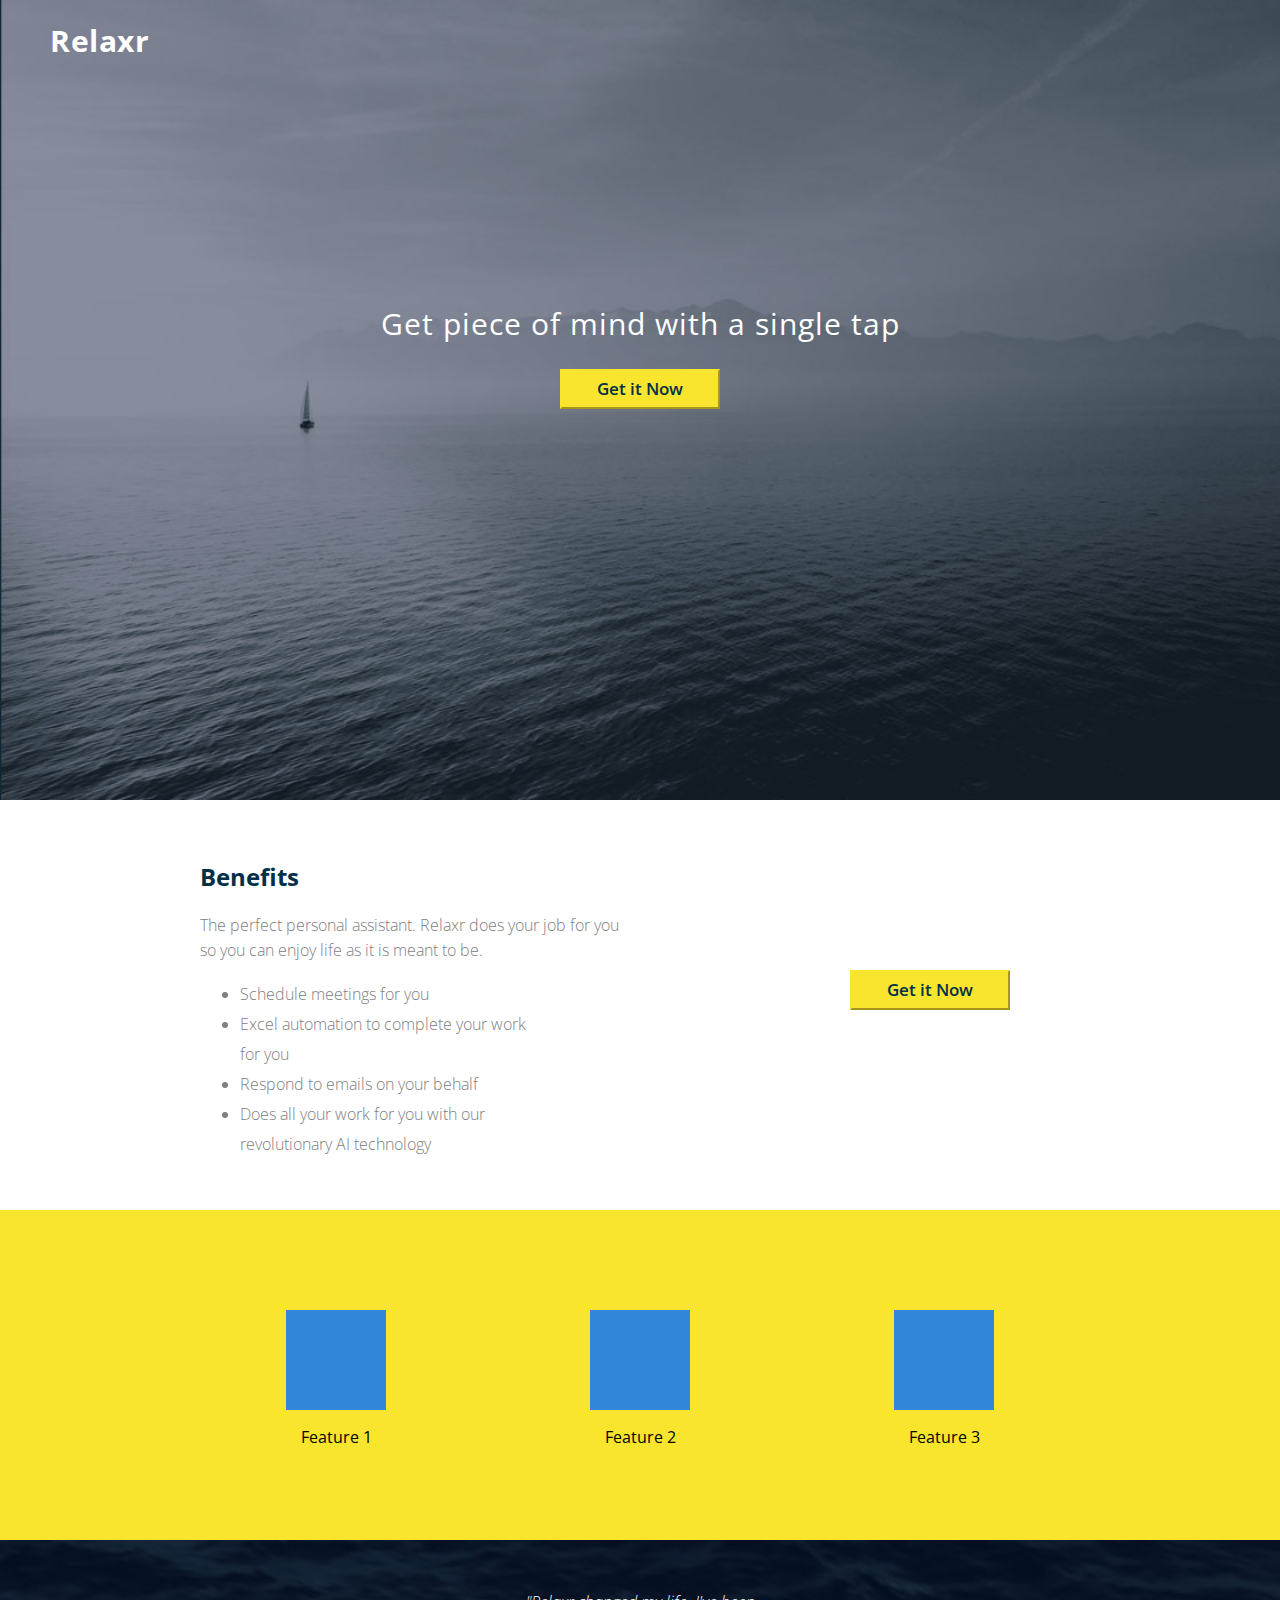
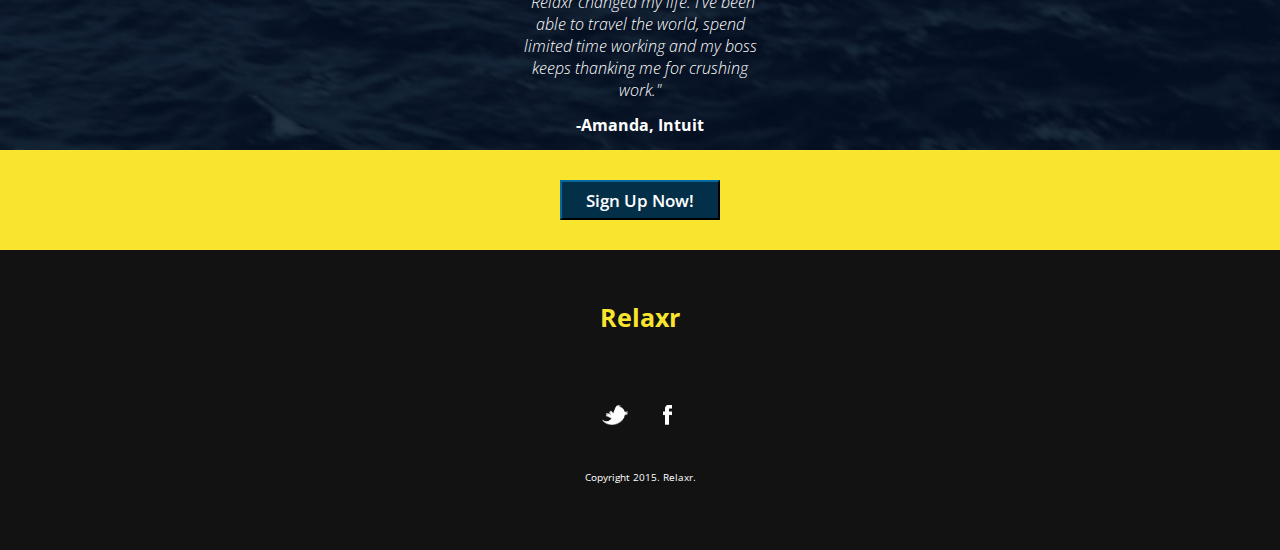
<file: Homework_02/index.html>
<!DOCTYPE html>
<html>
  <head>
    <meta charset="utf-8">
    <title>Relaxr</title>
    <link href = "main.css" rel="stylesheet">
    <link href = "normalize.css" rel="stylsheet">
    <link href= "https://fonts.googleapis.com/css?family=Open+Sans:300,400,600,800" rel="stylesheet">
  </head>
  <body>
    <header>

      <div class = "logo">
        <h2 class = "relaxr_logo">relaxr</h2>
      </div>

      <div class = "logo_info">
        <h2 class = "piece">Get piece of mind with a single tap</h2>
        <button class = "get_it_now">Get it Now</button>
      </div>

    </header>

    <section class = "benefits_section">
      <div class = "benefits_box">
        <h2>Benefits</h2>
        <p class = "benefits_text">The perfect personal assistant. Relaxr does your job for you so you can enjoy life as it is meant to be.</p>
          <ul>
            <li>Schedule meetings for you</li>
            <li>Excel automation to complete your work for you</li>
            <li>Respond to emails on your behalf</li>
            <li>Does all your work for you with our revolutionary AI technology</li>
          </ul>
      </div>

      <div class = "second_button">
        <button class = "get_it_now" >Get it Now</button>
      </div>
    </section>

    <section class="container clearfix">
      <div class = "element"></div>
      <div class = "element"></div>
    </section>

    <section class = "testimonials">
      <div class = "box_section_one">
        <div class = "box_one"></div>
        <p>Feature 1</p>
      </div>

      <div class = "box_section_two">
        <div class = "box_two"></div>
        <p>Feature 2</p>
      </div>

      <div class = "box_section_three">
        <div class = "box_three"></div>
        <p>Feature 3</p>
      </div>
    </section>

    <section class = "container clearfix">
      <div class = "element"></div>
      <div class = "element"></div>
    </section>

    <section class = "amanda_section">
      <p class = "quote">"Relaxr changed my life. I've been able to travel the world, spend limited time working and my boss keeps thanking me for crushing work."</p>
      <h4>-Amanda, Intuit</h4>
    </section>

    <section class = "container clearfix">
      <div class = "element"></div>
      <div class = "element"></div>
    </section>

<section class = "last_button_section">
    <div class = "final_button">
      <button class = "sign_up_now">Sign Up Now!</button>
    </div>
</section>

<section class = "contact_info">
    <h2 class = "relaxr_logo_yellow">relaxr</h2>
      <div class = "social_media_buttons">
        <div class = "twitter" > <a href = "#"><img src = "twitter.png" alt = "Twitter Link"></a> </div>
        <div class = "fb"> <a href = "#"><img src = "facebook.png" alt = "Facebook Link"></a> </div>
      </div>
    <p class = "copyright">Copyright 2015. Relaxr.</p>
</section>

  </body>
</html>
</file>
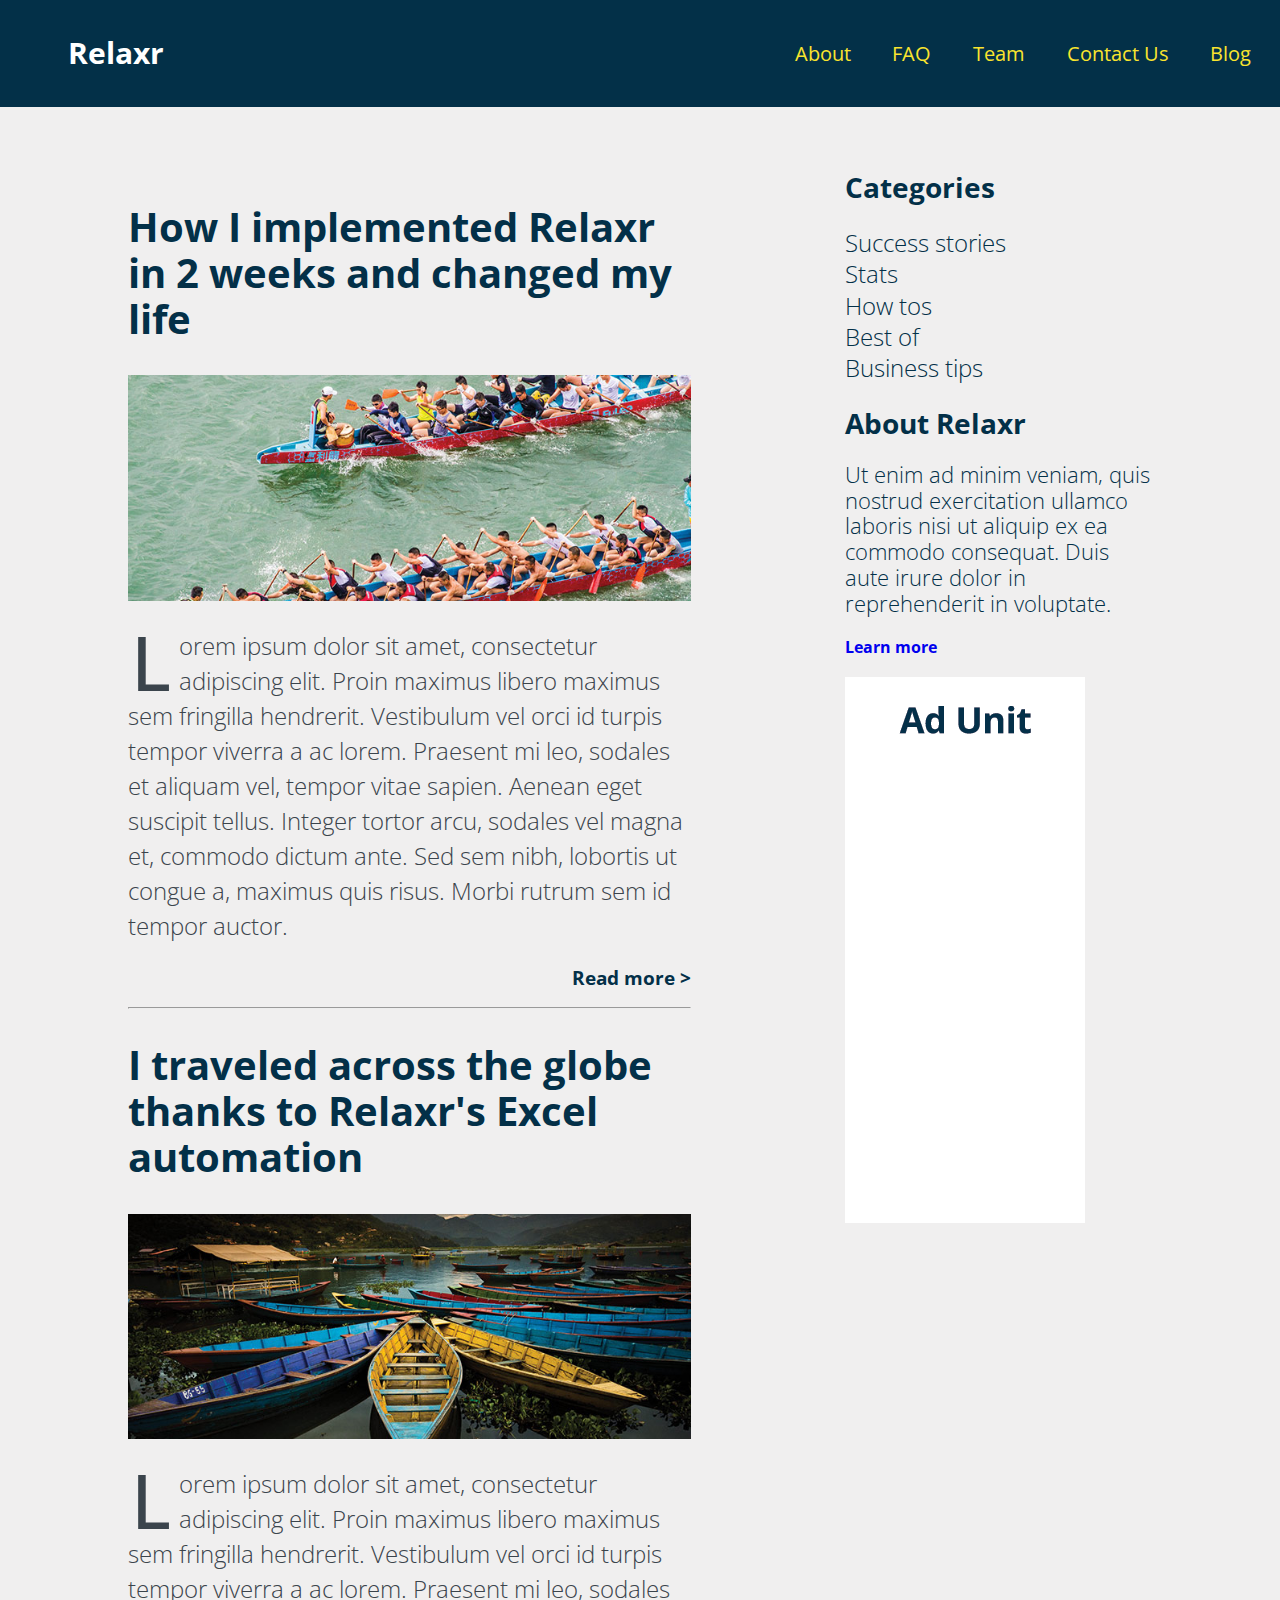
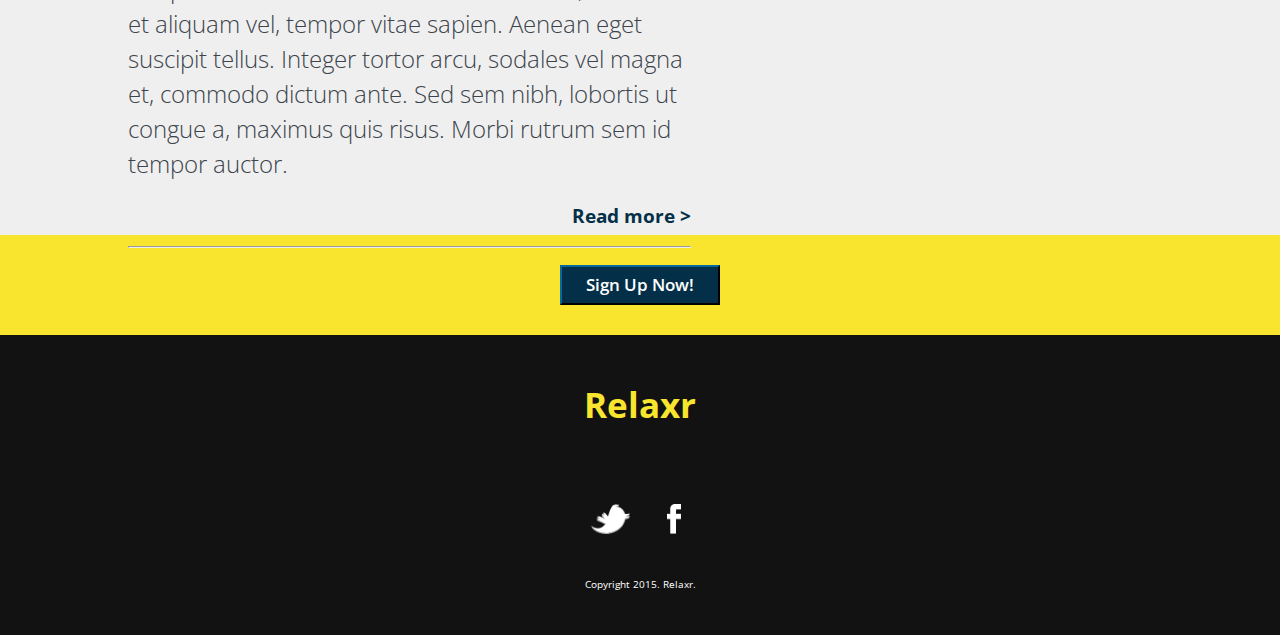
<file: Relaxr2/index.html>
<!DOCTYPE html>
<html>
  <head>
    <meta charset="utf-8">
    <title>Relaxr | Blog</title>
    <link href="css/normalize.css" rel="stylesheet">
    <!--bootstrap cdn-->
    <script src="https://code.jquery.com/jquery-3.2.1.min.js"></script>
    <link href="css/main.css" rel="stylesheet">
    <link href="css/normalize.css" rel="stylesheet">
    <link href="https://fonts.googleapis.com/css?family=Open+Sans:300,400,700" rel="stylesheet">
  </head>

  <body>
    <!--header container-->
    <nav class="site-nav">
          <div class="menu-toggle">
            <div class="hamburger"></div>
          </div>
          <h1 class="logo">Relaxr</h1>
            <ul class="menu desktop">
                <li><a href="#">About</a></li>
                <li><a href="#">FAQ</a></li>
                <li><a href="#">Team</a></li>
                <li><a href="#">Contact Us</a></li>
                <li><a href="#">Blog</a></li>
            </ul>
    </nav>

  <article class="content">
      <section class="column1">
        <h2 class="blog-title">How I implemented Relaxr in 2 weeks and changed my life</h2>
          <img src="images/blog_photo1.jpg">
            <p><span class="firstcharacter">L</span>orem ipsum dolor sit amet, consectetur adipiscing elit. Proin maximus libero maximus sem fringilla hendrerit. Vestibulum vel orci id turpis tempor viverra a ac lorem. Praesent mi leo, sodales et aliquam vel, tempor vitae sapien. Aenean eget suscipit tellus. Integer tortor arcu, sodales vel magna et, commodo dictum ante. Sed sem nibh, lobortis ut congue a, maximus quis risus. Morbi rutrum sem id tempor auctor.</p>
            <h3 class="next-tag"><a href="#">Read more ></a></h3>
          <hr>
            <h2 class="blog-title">I traveled across the globe thanks to Relaxr's Excel automation</h2>
              <img src="images/blog_photo2.jpg">
                <p><span class="firstcharacter">L</span>orem ipsum dolor sit amet, consectetur adipiscing elit. Proin maximus libero maximus sem fringilla hendrerit. Vestibulum vel orci id turpis tempor viverra a ac lorem. Praesent mi leo, sodales et aliquam vel, tempor vitae sapien. Aenean eget suscipit tellus. Integer tortor arcu, sodales vel magna et, commodo dictum ante. Sed sem nibh, lobortis ut congue a, maximus quis risus. Morbi rutrum sem id tempor auctor.</p>
                <h3 class="next-tag"><a href="#">Read more ></a></h3>
          <hr>
        </section>
  <section class="column2">
        <h3>Categories</h3>
          <ul class="column2-list">
            <li><a href="#">Success stories</a></li>
            <li><a href="#">Stats</a></li>
            <li><a href="#">How tos</a></li>
            <li><a href="#">Best of</a></li>
            <li><a href="#">Business tips</a></li>
          </ul>
        <h3>About Relaxr</h3>
          <p> Ut enim ad minim veniam, quis nostrud exercitation ullamco laboris nisi ut aliquip ex ea commodo consequat. Duis aute irure dolor in reprehenderit in voluptate.</p>
            <h4 class="learn-ex" id="learning"><a href="#">Learn more</a></h4>
            <img src="images/ad-unit.png">
        </section>
  </article>

  <footer>
    <section class = "last_button_section">
        <div class = "final_button">
          <button class = "sign_up_now">Sign Up Now!</button>
        </div>
    </section>

    <section class = "contact_info">
          <h2 class = "relaxr_logo_yellow">relaxr</h2>
            <div class = "social_media_buttons">
              <div class = "twitter"> <a href = "#"><img src = "images/twitter.png" alt = "Twitter Link"></a> </div>
              <div class = "fb"> <a href = "#"><img src = "images/facebook.png" alt = "Facebook Link"></a> </div>
            </div>
          <p class="copyright">Copyright 2015. Relaxr.</p>
      </section>
  </footer>

  <script src="js/script.js"></script>
  </body>
</html>
</file>
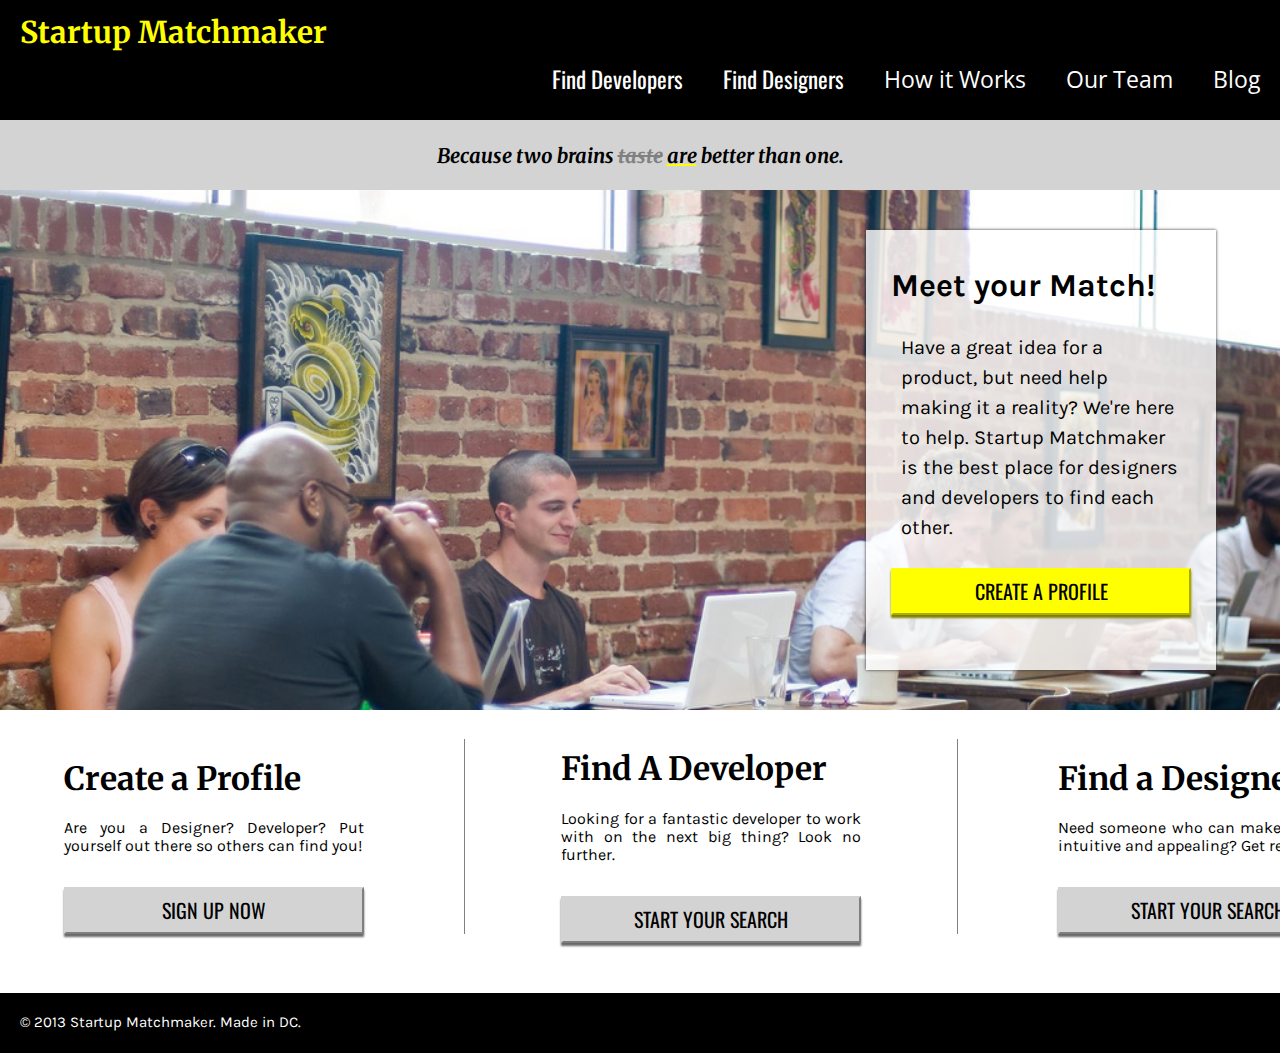
<file: Startup-Matchmaker/index.html>
<!DOCTYPE html>
<html class="no-js" lang="en">
    <head>
        <meta charset="utf-8">
        <meta http-equiv="x-ua-compatible" content="ie=edge">
        <title>Startup Matchmaker</title>
        <link href="main.css" rel="stylesheet">
        <link href="normalize.css" rel="stylesheet">
        <meta name="viewport" content="width=device-width, initial-scale=1">
        <link href="https://fonts.googleapis.com/css?family=Merriweather:400,700,700i|Open+Sans" rel="stylesheet">
        <link href="https://fonts.googleapis.com/css?family=Karla:400,700" rel="stylesheet">
        <link href="https://fonts.googleapis.com/css?family=Oswald:600,700" rel="stylesheet">
        <meta name="matchmaker for developers" content="Startup Matchmaker">
    </head>
    
    <body>
      <header>
        <a href ="#"><h1 class="logo">Startup Matchmaker</h1></a>
        <ul class="navigation_bar">
         <a href ="#"><li class="nav find_developers">Find Developers</li></a>    <!--has different font-->
          <a href ="#"><li class="nav find_designers">Find Designers</li></a>    <!--has different font-->
          <a href ="#"><li class="nav how_it_works">How it Works</li></a>   
          <a href ="#"><li class="nav our_team">Our Team</li></a>
          <a href ="#"><li class="nav blog">Blog</li></a>
        </ul>
      </header>

      <hr>   <!-- yellow line across page, should be really thin -->

      <section class="quote">
        <p class="brains">Because two brains <del>taste</del> <u>are</u> better than one.</p>
      </section>


      <section class="match">
        <div class="match_box">
          <h1>Meet your Match!</h1>
          <p class="profile_description">Have a great idea for a product, but need help making it a reality? We're here to help. Startup Matchmaker is the best place for designers and developers to find each other.</p>
          <a href="#"><button class="yellow_profile">CREATE A PROFILE</button></a>
        </div>
      </section>

      <section class="search_area">
          <div class="create">
            <h1 class="create_1">Create a Profile</h1>
            <p>Are you a Designer? Developer? Put yourself out there so others can find you!</p>
            <a href="#"><button class = "grey_button">SIGN UP NOW</button></a>
          </div>
         
            <div class="developer">
              <h1 class="create_2">Find A Developer</h1>
              <p>Looking for a fantastic developer to work with on the next big thing? Look no further.</p>
              <a href="#"><button class = "grey_button">START YOUR SEARCH</button></a>
            </div>
         
            <div class="designer">
              <h1 class="create_3">Find a Designer</h1>
              <p>Need someone who can make a product intuitive and appealing? Get ready.</p>
              <a href="#"><button class = "grey_button">START YOUR SEARCH</button></a>
            </div>  
      </section>

      <footer> <p class="copy">&copy; 2013 Startup Matchmaker. Made in DC.</p> </footer>
    </body>
</html>
</file>
<file: Homework_02/main.css>
html {
  font-family: 'Open Sans', sans-serif;
  margin-left: 0px;
  margin-right: 0px;
}

body {
  margin: 0;
}

header {
  background-image: url(header_bg.jpg);
  background-repeat: no-repeat;
  background-size: cover;
  height: 800px;
  letter-spacing: 0.5px;
  margin: 0;
  width: 100%
}

.logo, .logo_info {
  color: white;
}


.logo_info {
  font-size: 20px;
  text-align: center;
  padding-top: 15%;
}

.relaxr_logo {
  font-family: 'Open Sans', sans-serif;
  font-size: 30px;
  margin-top: 0;
  padding-left: 50px;
  padding-top: 20px;
  text-transform: capitalize;

}

.piece {
  font-weight: 400;
  letter-spacing: 1px;
}


.get_it_now {
  background-color: #f9e42e;
  border-color: #f9e42e;
  color: #033048;
  font-family: 'Open Sans', sans-serif;
  font-weight: 600;
  font-size: 17px;
  height: 40px;
  margin: 0;
  width: 160px;
}

.benefits_section {
  background-color: white;
  color: #033048;
  display: inline-block;
  height: 300px;
  margin: 0;
  padding-left: 200px;
  padding-bottom: 70px;
  padding-top: 40px;

}


.benefits_box {
  float: left;
  margin: 0;
  width: 50%;

}

.benefits_text {
  color: gray;
  font-family: 'Open Sans', sans-serif;
  font-weight: 300;
  line-height: 25px;
}

ul {
  color: gray;
  font-family: 'Open Sans', sans-serif;
  font-weight: 300;
  line-height: 30px;
  margin: 0;
  width: 70%
}

.second_button {
  display: inline-block;
  height: 40px;
  margin: 0;
  padding-left: 25%;
  padding-top: 15%;
  width: 10%;
}

.clearfix:after {
 clear: both;
 content: " ";
 display: block;
 }

.testimonials {
  background-color: #f9e42e;
  height: 330px;
  margin: 0;
  padding-top: 0;
  text-align: center;
  width: 100%;
}

.box_one, .box_two, .box_three {
  background-color: #3186db;
  height: 100px;
  text-align: center;
  width: 100%;
}

.box_section_one, .box_section_two, .box_section_three {
  display: inline-block;
  margin: 0;
  padding: 100px;
  text-align: center;
  width: 100px;
}

.amanda_section {
  background-image: url(testimonial_bg.jpg);
  background-position: center;
  background-size: cover;
  color: white;
  height: 200px;
  padding-bottom: 10px;

}

.quote {
  display: inline-block;
  font-style: italic;
  font-weight: lighter;
  margin: 0;
  padding-left: 40%;
  padding-right: 40%;
  padding-top: 4%;
  text-align: center;
  width: 20%;
}

h4 {
  margin: 0;
  padding: 1%;
  text-align: center;
}


.last_button_section {
    background-color: #f9e42e;
    height: 100px;

}


.final_button {
  background-color: #f9e42e;
  text-align: center;
}

.sign_up_now {
  background-color: #033048;
  border-color: #033048;
  color: white;
  font-family: 'Open Sans', sans-serif;
  font-weight: 600;
  font-size: 17px;
  height: 40px;
  margin: 30px;
  width: 160px;
}

.contact_info {
  background-color: #121212;
  color: white;
  height: 300px;
  text-align: center;
}

.relaxr_logo_yellow {
  color: #f9e42e;
  font-size: 25px;
  margin-top: 0;
  padding: 50px;
  text-transform: capitalize;
}

.social_media_buttons {
  margin: 0;
  text-align: center;
}

.twitter {
    display: inline;
    height: 20px;
    padding-right: 1%;
    width: 20px;
}

.fb {
  display: inline-block;
  height: 20px;
  margin-top: 0;
  padding-left: 1%;
  width: 20px;
}

img {
  height: 20px;
}

.copyright {
  font-size: 10px;
  padding-top: 30px;
}
</file>
<file: Relaxr2/css/main.css>
/*stylesheet for blog page*/

/*navigation bar styling- for both mobile and desktop*/

/*styling of all a links*/
a{
  text-decoration: none;
}

/*styling of header*/
.site-nav {
  background-color: #033048;
  font-family: 'Open Sans', sans-serif;
  /*font-size: 12px;*/
  display: flex;
  align-items: flex-start;
  justify-content: space-between;
  padding: 1em 0.5em;
  color: white;
}

/*---mobile design---*/
/*remove bullets from navigation links*/
ul {
  display: flex;
  flex-direction: column;
  display: none;
  list-style: none;
}

nav ul.opening {
  display: block;
}



nav a {
    display: block;
    font-size: 20px;
    color: #f9e42e;
    text-decoration: none;
}

nav a:hover {
  color: #9aacb5;
}

.logo {
  display: inline;
  font-size: 30px;
  margin-left: 2em;
}

.site-nav--icon {
  font-size: 1.4em;
  margin-right: 1em;
  width: 1.1em;
  text-align: right;
  color: rgba(255,255,255,.4);
}

.menu-toggle {
  position: absolute;
  padding: 0.8em;
  top: 2.5em;
  right: .5em;
  cursor: pointer;
}

.hamburger, .hamburger::before, .hamburger::after {
  content: '';
  display: block;
  background: #EBEBD3;
  height: 3px;
  width: 2em;
  border-radius: 3px;
  transition: all ease-in-out 350ms;
}

.hamburger::before {
  transform: translateY(-7px);
}

.hamburger::after {
  transform: translateY(4px);
}

.menu .hamburger {
  transform: rotate(45deg);
}

.menu .hamburger::before {
  display: none;
}

.menu .hamburger::after {
  transform: translateY(-1px) rotate(-90deg);
}





/*mobile first media query to change desktop settings*/
/*---desktop breakpoint is 780px----*/
@media (min-width: 780px) {

.menu-toggle {
  display: none;
}

nav ul {
  display: flex;
  flex-direction: row;
  justify-content: flex-end;
}

nav li {
    padding: 10px 1.3em;
}


nav {
  display: flex;
  flex-direction: row;
  justify-content: space-between;
  text-align: center;
  background-color: #033048;
}
}

/*-------------------------------------------*/
@media (max-width: 780px) {

  nav a {
    font-size: 30px;
  }

  nav {
    display: flex;
    flex-direction: column;
    justify-content: center;
    align-items: center;
    background-color: #033048;
  }

  nav li{
      line-height: 60px;
  }

}


/*columns for main text styling*/

/*article is all the content between the header and footer*/
article {
  font-family: 'Open Sans', sans-serif;
  background-color: #f0efef;
  color: #3b444c;
  height: 100em;
  display: flex;
  align-items: flex-start;;
  justify-content: space-between;
  flex-direction: row;
  padding: 5% 10%;
}

/*blog title styling*/
.blog-title {
  font-size: 2.5em;
  color: #033048;
}

.firstcharacter {
  float: left;
  font-weight: 500;
  font-size: 75px;
  line-height: 60px;
  padding-top: 4px;
  padding-right: 8px;
  padding-left: 3px;
}

/*column 1 is the main content column with blog posts*/
.column1 {
  width: 55%;
  padding: 0;
  margin: 0;
}


/*blog listing 1 image*/
.column1 img {
 width: 100%;
}

/*blog listing 1 text*/
.column1 p {
  font-size: 1.5em;
  font-weight: lighter;
  line-height: 35px;
}


/*column 2 is the annoying column on the right that no one likes bs it feels like ad space*/

.column2 {
  width: 30%;
}

.column2-list {
  color: #033048;
  text-decoration: none;
  display: flex;
  align-items: flex-start;
  justify-content: flex-start;
  flex-direction: column;
  padding: 0;
  font-size: 1.5em;
  font-weight: 100;
  line-height: 1.3em;
}

/*links in column 2*/
.column2-list a {
    color: #033048;
}

.column2-list a:hover {
   color: #f9e42e;
}

/*headers in column 2*/
.column2 h3 {
  color: #033048;
  font-size: 1.75em;
  font-weight: bold;
  margin: 0;
}


.column2 p {
  color: #033048;
  font-size: 1.4em;
  font-weight: lighter;
  display: flex;
  align-items: flex-start;
  justify-content: flex-start;
  margin-bottom: 0;
}

#learning a:hover{
  color: #f9e42e;
}

/*blog listing read more arrow link*/
.next-tag {
  display: flex;
  justify-content: flex-end;
}

.next-tag a {
  color: #033048;
  text-decoration: none;
}

.next-tag a:hover {
  color: 	#f9e42e;
}



/*footer area*/
.last_button_section {
    background-color: #f9e42e;
    height: 100px;
}

.final_button {
  background-color: #f9e42e;
  text-align: center;
}


.sign_up_now {
  background-color: #033048;
  border-color: #033048;
  color: white;
  font-family: 'Open Sans', sans-serif;
  font-weight: 600;
  font-size: 17px;
  height: 40px;
  margin: 30px;
  width: 160px;
}

.sign_up_now:hover {
  background-color: #9aacb5;
  border-color: #9aacb5;
  color: #033048;
}


.contact_info {
  background-color: #121212;
  color: white;
  height: 300px;
  text-align: center;
}

.relaxr_logo_yellow {
  color: #f9e42e;
  font-family: 'Open Sans', sans-serif;
  font-size: 35px;
  margin-top: 0;
  padding: 50px;
  text-transform: capitalize;
}

.social_media_buttons {
  margin: 0;
  text-align: center;
}


.twitter {
    display: inline;
    padding-right: 1%;
    width: 30px;
}

.fb {
  display: inline-block;
  margin-top: 0;
  padding-left: 1%;
  width: 30px;
}

.twitter img, .fb img {
  height: 30px;
}


.copyright {
  font-family: 'Open Sans', sans-serif;
  font-size: 10px;
  padding-top: 30px;
}
</file>
<file: Startup-Matchmaker/main.css>
/*top header bar with the logo */
header {
  background-color: black;
  font-family: 'Merriweather', serif;
  height: 120px;
  margin: 0;
  padding: 0;
  width: 100%;
}


/*Navigation bar first two with diff font*/
.find_developers, .find_designers {
    font-family: 'Oswald', sans-serif;
}

/*startup matchmaker logo*/
h1.logo {
  padding-left: 20px;
  padding-top: 15px;
  color: #ffff00;
  font-size: 30px;
  margin: 0;
}

/*flexbox navigation bar*/
.navigation_bar {
  display: flex;
  font-family: 'Open Sans', sans-serif;
  align-items: flex-end;
  justify-content: flex-end;
  color: white;
}

/*edits to remove bullets and add spacing to navigation items*/
.nav {
  list-style: none;
  font-size: 23px;
  margin-left: 20px;
  margin-right: 20px;
}

/*removes the standard html link styling from the nav items*/
a {
    color: white;
    text-decoration: none;
}
.nav:hover {
  color: yellow;
}

/*adds in the strikethrough*/
del {
  color: grey;
}

/*underlines word in weird quote that makes no sense*/
u{
  text-decoration-color: yellow;
}

/*styling of thin yellow line across the page*/
hr {
  border-style: none;
  height: 3px;
  background-color: #ffff00;
  margin: 0;
  padding: 0;
  width: 100%;
}

/* italic weird quote that might be cannibalism but idk*/
.quote {
  background-color: #D3D3D3;
  display: flex;
  font-size: 20px;
  font-family: 'Merriweather', serif;
  font-style: italic;
  font-weight: bold;
  height: 70px;
  align-items: center;
  justify-content: center;
  width: 100%;
}

/*parent container for picture section*/
.match {
  display: flex;
  align-items: center;
  justify-content: flex-end;
  background-image: url(coworking.jpg);
  background-repeat: no-repeat;
  background-size: cover;
  height: 520px;
  margin: 0;
  width: 100%;
}

/*right box in the picture section*/
.match_box {
  background-color: rgba(255,255,255, 0.8);
  box-shadow: 0 0 3px #333;
  display: flex;
  align-items: flex-start;
  justify-content: flex-start;
  flex-direction: column;
  font-family: 'Karla', sans-serif;
  height: 400px;
  line-height: 30px;
  margin-right: 5%;
  padding: 20px 25px;
  text-align: left;
  width: 300px;
}


/*bottom 3 buttons for the create, designer, and developer sections*/
h1 {
  font-size: 30px;
  margin: 15px 10px;
}

/*text inside that right picture box with yellow button*/
.profile_description {
    font-size: 20px;
    margin: 10px 10px;
}

/*yellow button*/
.yellow_profile {
  background-color: #ffff00;
  border-color: #ffff00;
  box-shadow: 0 3px 2px rgba(128,128,0,1);
  font-family: 'Oswald', sans-serif;
  font-size: 20px;
  text-align: center;
  margin-top: 15px;
  padding: 10px 40px;
  width: 300px;
}

/*bottom area parent with the three different button sections*/
.search_area {
  display: flex;
  align-items: center;
  justify-content: space-around;
  flex-direction: row;
  font-family: 'Karla', sans-serif;
  text-align: center;
  padding-bottom: 30px;
}

/*Create a Profile section with button  */
.create {
  border-right: 1px solid gray;
  padding-right: 100px;
  margin: 20px 5%;
  text-align: justify;
}

/*Find a Developer section with button*/
.developer {
  text-align: justify;
  margin: 20px 2.5%;

}

/*Find a Designer section with button*/
.designer {
  margin: 20px 5%;
  border-left: 1px solid gray;
  padding-left: 100px;
  text-align: justify;
}

/*grey button that shows up 3 times*/
.grey_button {
  background-color: #D3D3D3;
  border-color: #D3D3D3;
  box-shadow: 0 3px 2px rgb(105,105,105);
  font-family: 'Oswald', sans-serif;
  font-size: 20px;
  text-align: center;
  margin-top: 15px;
  padding: 10px 40px;
  width: 300px;
}

/*Button hover color*/
.yellow_profile:hover, .grey_button:hover {
  background-color: #df5454;
  border-color: #df5454;
  box-shadow: 0 3px 2px rgb(105,105,105);
  cursor: pointer;
}


/*Black copyright footer*/
.copy {
  background-color: black;
  color: white;
  display: flex;
  height: 60px;
  align-items: center;
  justify-content: flex-start;
  font-family: 'Karla', sans-serif;
  font-size: 15px;
  padding-left: 20px;
  margin: 0;
}

/*Headings for Search Area stuff*/
.create_1, .create_2, .create_3 {
    font-family: 'Merriweather', serif;
}


/*Media Queries*/

@media screen and (max-width: 600px) {

/*make logo centered*/
  h1.logo {
    padding: 10px 0;
    text-align: center;
  }

/*make navigation bar container center*/
  ul {
    padding: 0;
  }

/*change nav bar to a column*/
  .navigation_bar {
    align-items: center;
    justify-content: flex-start;
    flex-direction: column;
    line-height: 50px;
    margin: 0;
  }

/*make header background-color: black fit the nav bar column*/
  header {
    height: 320px;
  }

/*center the weird quote*/
  .quote {
    text-align: center;
  }

/*center the yellow button box with text*/
.match {
  align-items: center;
}

/*turn three grey button section into a column*/
.search_area {
  margin: 20px;
  padding: 0;
  align-items: flex-start;
  justify-content: flex-start;
  flex-direction: column;
}

/*adjust individual grey button sections to fix alignment and spacing*/
.create, .developer, .designer{
  border: none;
  padding: 20px;
  margin: 0;
}


}
</file>
